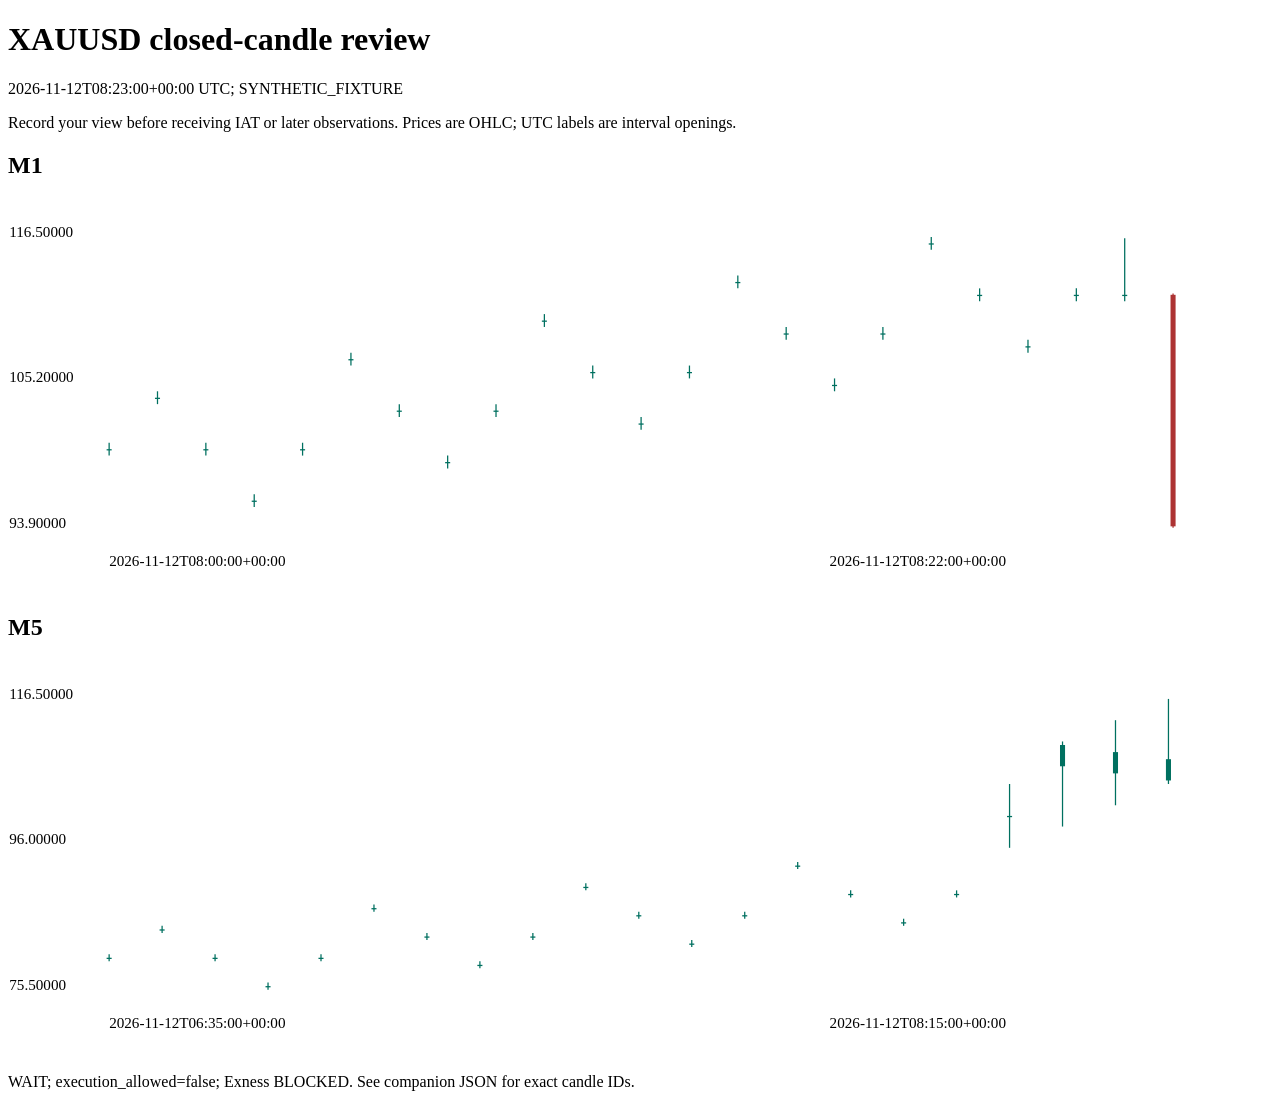
<file: docs/research_audits/chart-review-synthetic-v1/packet.html>
<!doctype html><meta charset="utf-8"><title>Blinded chart review</title>
<h1>XAUUSD closed-candle review</h1><p>2026-11-12T08:23:00+00:00 UTC; SYNTHETIC_FIXTURE</p>
<p>Record your view before receiving IAT or later observations. Prices are OHLC; UTC labels are interval openings.</p>
<h2>M1</h2><svg xmlns="http://www.w3.org/2000/svg" viewBox="0 0 1000 310" role="img" aria-label="M1 closed candles">
<g><title>2026-11-12T08:00:00+00:00 {&#x27;open&#x27;: 100.0, &#x27;high&#x27;: 100.5, &#x27;low&#x27;: 99.5, &#x27;close&#x27;: 100.0} candle_id=7a96acf53c392cae949c5eb125e8c1999b3a8a8508721bcca2fdb04f7343e028</title><line x1="80.0" x2="80.0" y1="192.8318584070797" y2="203.00884955752215" stroke="#007060"/><rect x="78.0" y="197.92035398230092" width="4" height="1" fill="#007060"/></g>
<g><title>2026-11-12T08:01:00+00:00 {&#x27;open&#x27;: 104.0, &#x27;high&#x27;: 104.5, &#x27;low&#x27;: 103.5, &#x27;close&#x27;: 104.0} candle_id=b5bf2708dba3df0b4c238457fc43fd158c8b3513a30cc0aeff4118ebdf9a7f4d</title><line x1="118.26086956521739" x2="118.26086956521739" y1="152.12389380530976" y2="162.30088495575225" stroke="#007060"/><rect x="116.26086956521739" y="157.21238938053102" width="4" height="1" fill="#007060"/></g>
<g><title>2026-11-12T08:02:00+00:00 {&#x27;open&#x27;: 100.0, &#x27;high&#x27;: 100.5, &#x27;low&#x27;: 99.5, &#x27;close&#x27;: 100.0} candle_id=dba3bf18570093410453c5f1eaa7f7e8316cea0abab6b830ba767de6ae4a99bd</title><line x1="156.52173913043478" x2="156.52173913043478" y1="192.8318584070797" y2="203.00884955752215" stroke="#007060"/><rect x="154.52173913043478" y="197.92035398230092" width="4" height="1" fill="#007060"/></g>
<g><title>2026-11-12T08:03:00+00:00 {&#x27;open&#x27;: 96.0, &#x27;high&#x27;: 96.5, &#x27;low&#x27;: 95.5, &#x27;close&#x27;: 96.0} candle_id=00d0abae59af4753b1047ebffd6370ccbbb8acbc4d56ee290a62800ba44f0e0a</title><line x1="194.7826086956522" x2="194.7826086956522" y1="233.53982300884962" y2="243.71681415929208" stroke="#007060"/><rect x="192.7826086956522" y="238.62831858407083" width="4" height="1" fill="#007060"/></g>
<g><title>2026-11-12T08:04:00+00:00 {&#x27;open&#x27;: 100.0, &#x27;high&#x27;: 100.5, &#x27;low&#x27;: 99.5, &#x27;close&#x27;: 100.0} candle_id=644b5fe2380315267346a7edde32ef50de4b3c265280573b81d3f9f94ec6bcb4</title><line x1="233.04347826086956" x2="233.04347826086956" y1="192.8318584070797" y2="203.00884955752215" stroke="#007060"/><rect x="231.04347826086956" y="197.92035398230092" width="4" height="1" fill="#007060"/></g>
<g><title>2026-11-12T08:05:00+00:00 {&#x27;open&#x27;: 107.0, &#x27;high&#x27;: 107.5, &#x27;low&#x27;: 106.5, &#x27;close&#x27;: 107.0} candle_id=8e22df22847314e7db41080dac357fe83963235e820bcc29a8272dde7aa20912</title><line x1="271.304347826087" x2="271.304347826087" y1="121.59292035398232" y2="131.7699115044248" stroke="#007060"/><rect x="269.304347826087" y="126.68141592920357" width="4" height="1" fill="#007060"/></g>
<g><title>2026-11-12T08:06:00+00:00 {&#x27;open&#x27;: 103.0, &#x27;high&#x27;: 103.5, &#x27;low&#x27;: 102.5, &#x27;close&#x27;: 103.0} candle_id=fe3ce726d6b44f170ecf81e431cc5b4d0e6a94e3aef908882713ede9d806ab5e</title><line x1="309.5652173913044" x2="309.5652173913044" y1="162.30088495575225" y2="172.47787610619474" stroke="#007060"/><rect x="307.5652173913044" y="167.38938053097348" width="4" height="1" fill="#007060"/></g>
<g><title>2026-11-12T08:07:00+00:00 {&#x27;open&#x27;: 99.0, &#x27;high&#x27;: 99.5, &#x27;low&#x27;: 98.5, &#x27;close&#x27;: 99.0} candle_id=29ada6af60428e40170613eddfe8dbea8bef1b654202294cb6eb456e5dd73899</title><line x1="347.82608695652175" x2="347.82608695652175" y1="203.00884955752215" y2="213.18584070796464" stroke="#007060"/><rect x="345.82608695652175" y="208.0973451327434" width="4" height="1" fill="#007060"/></g>
<g><title>2026-11-12T08:08:00+00:00 {&#x27;open&#x27;: 103.0, &#x27;high&#x27;: 103.5, &#x27;low&#x27;: 102.5, &#x27;close&#x27;: 103.0} candle_id=dafaaef6eab5b5e5ef1e4f0203ed2b603f5acb0c247ca7365c28d7d0dc6bdc69</title><line x1="386.0869565217391" x2="386.0869565217391" y1="162.30088495575225" y2="172.47787610619474" stroke="#007060"/><rect x="384.0869565217391" y="167.38938053097348" width="4" height="1" fill="#007060"/></g>
<g><title>2026-11-12T08:09:00+00:00 {&#x27;open&#x27;: 110.0, &#x27;high&#x27;: 110.5, &#x27;low&#x27;: 109.5, &#x27;close&#x27;: 110.0} candle_id=d6214d221916cbc1f466e7b520209a55f7138f1abd82f960a1dcfc3214a6013e</title><line x1="424.3478260869565" x2="424.3478260869565" y1="91.06194690265488" y2="101.23893805309737" stroke="#007060"/><rect x="422.3478260869565" y="96.15044247787613" width="4" height="1" fill="#007060"/></g>
<g><title>2026-11-12T08:10:00+00:00 {&#x27;open&#x27;: 106.0, &#x27;high&#x27;: 106.5, &#x27;low&#x27;: 105.5, &#x27;close&#x27;: 106.0} candle_id=99ff3ef254eea078c02cc2fa7980a27a636dfc8830b0bbc9b7cbdcc50a5482dd</title><line x1="462.60869565217394" x2="462.60869565217394" y1="131.7699115044248" y2="141.9469026548673" stroke="#007060"/><rect x="460.60869565217394" y="136.85840707964604" width="4" height="1" fill="#007060"/></g>
<g><title>2026-11-12T08:11:00+00:00 {&#x27;open&#x27;: 102.0, &#x27;high&#x27;: 102.5, &#x27;low&#x27;: 101.5, &#x27;close&#x27;: 102.0} candle_id=0cd7cf32dcbc980cedc00562433c978ca454812e6f0bb97d67798bb929014614</title><line x1="500.8695652173913" x2="500.8695652173913" y1="172.47787610619474" y2="182.6548672566372" stroke="#007060"/><rect x="498.8695652173913" y="177.56637168141594" width="4" height="1" fill="#007060"/></g>
<g><title>2026-11-12T08:12:00+00:00 {&#x27;open&#x27;: 106.0, &#x27;high&#x27;: 106.5, &#x27;low&#x27;: 105.5, &#x27;close&#x27;: 106.0} candle_id=e4b053fb300248013f7cc181d920f1da8f1e89de3e81f4e02cd2137b1380e68f</title><line x1="539.1304347826087" x2="539.1304347826087" y1="131.7699115044248" y2="141.9469026548673" stroke="#007060"/><rect x="537.1304347826087" y="136.85840707964604" width="4" height="1" fill="#007060"/></g>
<g><title>2026-11-12T08:13:00+00:00 {&#x27;open&#x27;: 113.0, &#x27;high&#x27;: 113.5, &#x27;low&#x27;: 112.5, &#x27;close&#x27;: 113.0} candle_id=f90dc023031febf2244641559a04b0d4cb3cca11e67cbfc8837019e82fa92b7c</title><line x1="577.391304347826" x2="577.391304347826" y1="60.53097345132744" y2="70.70796460176993" stroke="#007060"/><rect x="575.391304347826" y="65.61946902654869" width="4" height="1" fill="#007060"/></g>
<g><title>2026-11-12T08:14:00+00:00 {&#x27;open&#x27;: 109.0, &#x27;high&#x27;: 109.5, &#x27;low&#x27;: 108.5, &#x27;close&#x27;: 109.0} candle_id=fd010dab2cf9f1d6d76453e1c084f349d52bc3892b864533c40eacb7c40cc631</title><line x1="615.6521739130435" x2="615.6521739130435" y1="101.23893805309737" y2="111.41592920353985" stroke="#007060"/><rect x="613.6521739130435" y="106.3274336283186" width="4" height="1" fill="#007060"/></g>
<g><title>2026-11-12T08:15:00+00:00 {&#x27;open&#x27;: 105.0, &#x27;high&#x27;: 105.5, &#x27;low&#x27;: 104.5, &#x27;close&#x27;: 105.0} candle_id=dd4df8780c16381618897c193e47c8892fbebcaaf17cf4ad3dedef7862132739</title><line x1="653.9130434782609" x2="653.9130434782609" y1="141.9469026548673" y2="152.12389380530976" stroke="#007060"/><rect x="651.9130434782609" y="147.0353982300885" width="4" height="1" fill="#007060"/></g>
<g><title>2026-11-12T08:16:00+00:00 {&#x27;open&#x27;: 109.0, &#x27;high&#x27;: 109.5, &#x27;low&#x27;: 108.5, &#x27;close&#x27;: 109.0} candle_id=fc1c659736fd00f732abc91e14e8ffcc4f5ca43b44b3d7acfc5f8ac4dd845247</title><line x1="692.1739130434783" x2="692.1739130434783" y1="101.23893805309737" y2="111.41592920353985" stroke="#007060"/><rect x="690.1739130434783" y="106.3274336283186" width="4" height="1" fill="#007060"/></g>
<g><title>2026-11-12T08:17:00+00:00 {&#x27;open&#x27;: 116.0, &#x27;high&#x27;: 116.5, &#x27;low&#x27;: 115.5, &#x27;close&#x27;: 116.0} candle_id=860778057945db6b9244443a5c7ee422dbe05c9c2b3457dd64fc549de695b073</title><line x1="730.4347826086956" x2="730.4347826086956" y1="30.0" y2="40.17699115044248" stroke="#007060"/><rect x="728.4347826086956" y="35.08849557522124" width="4" height="1" fill="#007060"/></g>
<g><title>2026-11-12T08:18:00+00:00 {&#x27;open&#x27;: 112.0, &#x27;high&#x27;: 112.5, &#x27;low&#x27;: 111.5, &#x27;close&#x27;: 112.0} candle_id=f37d2372a75a31bdeb00a7bcf0d9feaf62bb2dc5f3dc0890812b3557b2400504</title><line x1="768.695652173913" x2="768.695652173913" y1="70.70796460176993" y2="80.8849557522124" stroke="#007060"/><rect x="766.695652173913" y="75.79646017699116" width="4" height="1" fill="#007060"/></g>
<g><title>2026-11-12T08:19:00+00:00 {&#x27;open&#x27;: 108.0, &#x27;high&#x27;: 108.5, &#x27;low&#x27;: 107.5, &#x27;close&#x27;: 108.0} candle_id=1e690b70d6568b624f42d83f2da23be8b7a6bc1facdc8345a05bdeeced56fd0e</title><line x1="806.9565217391304" x2="806.9565217391304" y1="111.41592920353985" y2="121.59292035398232" stroke="#007060"/><rect x="804.9565217391304" y="116.50442477876108" width="4" height="1" fill="#007060"/></g>
<g><title>2026-11-12T08:20:00+00:00 {&#x27;open&#x27;: 112.0, &#x27;high&#x27;: 112.5, &#x27;low&#x27;: 111.5, &#x27;close&#x27;: 112.0} candle_id=30a7c723df479d704ed90d3f03eddb861da1d86843dfac1c68db2d142c0c2807</title><line x1="845.2173913043479" x2="845.2173913043479" y1="70.70796460176993" y2="80.8849557522124" stroke="#007060"/><rect x="843.2173913043479" y="75.79646017699116" width="4" height="1" fill="#007060"/></g>
<g><title>2026-11-12T08:21:00+00:00 {&#x27;open&#x27;: 112.0, &#x27;high&#x27;: 116.4, &#x27;low&#x27;: 111.5, &#x27;close&#x27;: 112.0} candle_id=f7de02d3d194c2188acbb7d8bfb115a35fe17291efec64ba572a705e86f0d6f0</title><line x1="883.4782608695652" x2="883.4782608695652" y1="31.01769911504419" y2="80.8849557522124" stroke="#007060"/><rect x="881.4782608695652" y="75.79646017699116" width="4" height="1" fill="#007060"/></g>
<g><title>2026-11-12T08:22:00+00:00 {&#x27;open&#x27;: 112.0, &#x27;high&#x27;: 112.1, &#x27;low&#x27;: 93.9, &#x27;close&#x27;: 94.0} candle_id=0c4d114e16b9d4577073c76e73eb2c394a535164746914fc8d1228ba691bf7c5</title><line x1="921.7391304347826" x2="921.7391304347826" y1="74.77876106194697" y2="260.0" stroke="#ad3333"/><rect x="919.7391304347826" y="75.79646017699116" width="4" height="183.18584070796464" fill="#ad3333"/></g>
<text x="1" y="260.0" font-size="12">93.90000</text>
<text x="1" y="145.0" font-size="12">105.20000</text>
<text x="1" y="30.0" font-size="12">116.50000</text>
<text x="80" y="290" font-size="12">2026-11-12T08:00:00+00:00</text><text x="650" y="290" font-size="12">2026-11-12T08:22:00+00:00</text></svg>
<h2>M5</h2><svg xmlns="http://www.w3.org/2000/svg" viewBox="0 0 1000 310" role="img" aria-label="M5 closed candles">
<g><title>2026-11-12T06:35:00+00:00 {&#x27;open&#x27;: 80.0, &#x27;high&#x27;: 80.5, &#x27;low&#x27;: 79.5, &#x27;close&#x27;: 80.0} candle_id=01bffd17dbf8c5a45f129ad1c632d4774d3ca6aebccfb8b1cfc28fa32baa17b2</title><line x1="80.0" x2="80.0" y1="231.9512195121951" y2="237.5609756097561" stroke="#007060"/><rect x="78.0" y="234.7560975609756" width="4" height="1" fill="#007060"/></g>
<g><title>2026-11-12T06:40:00+00:00 {&#x27;open&#x27;: 84.0, &#x27;high&#x27;: 84.5, &#x27;low&#x27;: 83.5, &#x27;close&#x27;: 84.0} candle_id=03a9cee375e2b1d3d1385e17f57806395bb42b9c9e88dabad9b3468aef217aad</title><line x1="121.9047619047619" x2="121.9047619047619" y1="209.51219512195124" y2="215.1219512195122" stroke="#007060"/><rect x="119.9047619047619" y="212.3170731707317" width="4" height="1" fill="#007060"/></g>
<g><title>2026-11-12T06:45:00+00:00 {&#x27;open&#x27;: 80.0, &#x27;high&#x27;: 80.5, &#x27;low&#x27;: 79.5, &#x27;close&#x27;: 80.0} candle_id=7dda446011d18eaaea2e7075c2ce1940473c58cced0dff906449803b718120f6</title><line x1="163.8095238095238" x2="163.8095238095238" y1="231.9512195121951" y2="237.5609756097561" stroke="#007060"/><rect x="161.8095238095238" y="234.7560975609756" width="4" height="1" fill="#007060"/></g>
<g><title>2026-11-12T06:50:00+00:00 {&#x27;open&#x27;: 76.0, &#x27;high&#x27;: 76.5, &#x27;low&#x27;: 75.5, &#x27;close&#x27;: 76.0} candle_id=8ae86094d1a903454875d21904fe6db696e3d06b59ed5c22612e90abaadd6346</title><line x1="205.71428571428572" x2="205.71428571428572" y1="254.390243902439" y2="260.0" stroke="#007060"/><rect x="203.71428571428572" y="257.1951219512195" width="4" height="1" fill="#007060"/></g>
<g><title>2026-11-12T06:55:00+00:00 {&#x27;open&#x27;: 80.0, &#x27;high&#x27;: 80.5, &#x27;low&#x27;: 79.5, &#x27;close&#x27;: 80.0} candle_id=7ceedbc23f102c26c040a6a9036e16c9fe6e8db3b52ad9956b6e1b6cfe60de94</title><line x1="247.61904761904762" x2="247.61904761904762" y1="231.9512195121951" y2="237.5609756097561" stroke="#007060"/><rect x="245.61904761904762" y="234.7560975609756" width="4" height="1" fill="#007060"/></g>
<g><title>2026-11-12T07:00:00+00:00 {&#x27;open&#x27;: 87.0, &#x27;high&#x27;: 87.5, &#x27;low&#x27;: 86.5, &#x27;close&#x27;: 87.0} candle_id=d2e390cef659a033ba82350d3189277f38cc572652353f0defb6b60fd4ef397e</title><line x1="289.5238095238095" x2="289.5238095238095" y1="192.6829268292683" y2="198.29268292682926" stroke="#007060"/><rect x="287.5238095238095" y="195.48780487804876" width="4" height="1" fill="#007060"/></g>
<g><title>2026-11-12T07:05:00+00:00 {&#x27;open&#x27;: 83.0, &#x27;high&#x27;: 83.5, &#x27;low&#x27;: 82.5, &#x27;close&#x27;: 83.0} candle_id=3da8b394e20bd1d7bde8f3ec9088f31ba0c1dade7083eccb96e928384889ea87</title><line x1="331.42857142857144" x2="331.42857142857144" y1="215.1219512195122" y2="220.73170731707316" stroke="#007060"/><rect x="329.42857142857144" y="217.92682926829266" width="4" height="1" fill="#007060"/></g>
<g><title>2026-11-12T07:10:00+00:00 {&#x27;open&#x27;: 79.0, &#x27;high&#x27;: 79.5, &#x27;low&#x27;: 78.5, &#x27;close&#x27;: 79.0} candle_id=91ac3b029152035c536400f6bc00e8bff99fc15923812871bd273cf517aca336</title><line x1="373.3333333333333" x2="373.3333333333333" y1="237.5609756097561" y2="243.1707317073171" stroke="#007060"/><rect x="371.3333333333333" y="240.3658536585366" width="4" height="1" fill="#007060"/></g>
<g><title>2026-11-12T07:15:00+00:00 {&#x27;open&#x27;: 83.0, &#x27;high&#x27;: 83.5, &#x27;low&#x27;: 82.5, &#x27;close&#x27;: 83.0} candle_id=122efb0f44eb1301e76845ae4b588786aa38c4108a85f459f66a2dbde23559ae</title><line x1="415.23809523809524" x2="415.23809523809524" y1="215.1219512195122" y2="220.73170731707316" stroke="#007060"/><rect x="413.23809523809524" y="217.92682926829266" width="4" height="1" fill="#007060"/></g>
<g><title>2026-11-12T07:20:00+00:00 {&#x27;open&#x27;: 90.0, &#x27;high&#x27;: 90.5, &#x27;low&#x27;: 89.5, &#x27;close&#x27;: 90.0} candle_id=ab672698f1f7bc8b298200edbf053e14ff603cc7586261345eaf374d6901560b</title><line x1="457.14285714285717" x2="457.14285714285717" y1="175.85365853658536" y2="181.46341463414635" stroke="#007060"/><rect x="455.14285714285717" y="178.65853658536585" width="4" height="1" fill="#007060"/></g>
<g><title>2026-11-12T07:25:00+00:00 {&#x27;open&#x27;: 86.0, &#x27;high&#x27;: 86.5, &#x27;low&#x27;: 85.5, &#x27;close&#x27;: 86.0} candle_id=c48912622f7e6499d84b5339bbe5a0ab4d6f7ef06edbf6d52c4fcbb07cf113dc</title><line x1="499.04761904761904" x2="499.04761904761904" y1="198.29268292682926" y2="203.90243902439025" stroke="#007060"/><rect x="497.04761904761904" y="201.09756097560975" width="4" height="1" fill="#007060"/></g>
<g><title>2026-11-12T07:30:00+00:00 {&#x27;open&#x27;: 82.0, &#x27;high&#x27;: 82.5, &#x27;low&#x27;: 81.5, &#x27;close&#x27;: 82.0} candle_id=be0817f32487925504cd3c8d5efc397d40635656a773c3837e7682db95091bd4</title><line x1="540.952380952381" x2="540.952380952381" y1="220.73170731707316" y2="226.34146341463415" stroke="#007060"/><rect x="538.952380952381" y="223.53658536585365" width="4" height="1" fill="#007060"/></g>
<g><title>2026-11-12T07:35:00+00:00 {&#x27;open&#x27;: 86.0, &#x27;high&#x27;: 86.5, &#x27;low&#x27;: 85.5, &#x27;close&#x27;: 86.0} candle_id=49268e9fa812921d31f63e8704867551c43618ecaea1011c668a40e7e58b526c</title><line x1="582.8571428571429" x2="582.8571428571429" y1="198.29268292682926" y2="203.90243902439025" stroke="#007060"/><rect x="580.8571428571429" y="201.09756097560975" width="4" height="1" fill="#007060"/></g>
<g><title>2026-11-12T07:40:00+00:00 {&#x27;open&#x27;: 93.0, &#x27;high&#x27;: 93.5, &#x27;low&#x27;: 92.5, &#x27;close&#x27;: 93.0} candle_id=4137c14c1add49d09e2be130d4d09d1ec85c1dfc44ebc168cf0c7fcdad7d820e</title><line x1="624.7619047619048" x2="624.7619047619048" y1="159.02439024390245" y2="164.6341463414634" stroke="#007060"/><rect x="622.7619047619048" y="161.8292682926829" width="4" height="1" fill="#007060"/></g>
<g><title>2026-11-12T07:45:00+00:00 {&#x27;open&#x27;: 89.0, &#x27;high&#x27;: 89.5, &#x27;low&#x27;: 88.5, &#x27;close&#x27;: 89.0} candle_id=46bea53d45c272d3ba431bb8bb040a58e230d6936305132b1446c1c795419025</title><line x1="666.6666666666666" x2="666.6666666666666" y1="181.46341463414635" y2="187.07317073170734" stroke="#007060"/><rect x="664.6666666666666" y="184.26829268292684" width="4" height="1" fill="#007060"/></g>
<g><title>2026-11-12T07:50:00+00:00 {&#x27;open&#x27;: 85.0, &#x27;high&#x27;: 85.5, &#x27;low&#x27;: 84.5, &#x27;close&#x27;: 85.0} candle_id=6d90fa0be00fa28e1efba005aee065d835f83404079b864239fe6fa3ac031c7a</title><line x1="708.5714285714286" x2="708.5714285714286" y1="203.90243902439025" y2="209.51219512195124" stroke="#007060"/><rect x="706.5714285714286" y="206.70731707317074" width="4" height="1" fill="#007060"/></g>
<g><title>2026-11-12T07:55:00+00:00 {&#x27;open&#x27;: 89.0, &#x27;high&#x27;: 89.5, &#x27;low&#x27;: 88.5, &#x27;close&#x27;: 89.0} candle_id=d9dc29f53123047ffbf20f9f11e2f50eb29c624a38f99a7b9a010ee8c4804f2a</title><line x1="750.4761904761905" x2="750.4761904761905" y1="181.46341463414635" y2="187.07317073170734" stroke="#007060"/><rect x="748.4761904761905" y="184.26829268292684" width="4" height="1" fill="#007060"/></g>
<g><title>2026-11-12T08:00:00+00:00 {&#x27;open&#x27;: 100.0, &#x27;high&#x27;: 104.5, &#x27;low&#x27;: 95.5, &#x27;close&#x27;: 100.0} candle_id=ad51d198c33a3667ea29fa983a16dc5e580c29806fb3a77e2324d88107710434</title><line x1="792.3809523809524" x2="792.3809523809524" y1="97.3170731707317" y2="147.8048780487805" stroke="#007060"/><rect x="790.3809523809524" y="122.5609756097561" width="4" height="1" fill="#007060"/></g>
<g><title>2026-11-12T08:05:00+00:00 {&#x27;open&#x27;: 107.0, &#x27;high&#x27;: 110.5, &#x27;low&#x27;: 98.5, &#x27;close&#x27;: 110.0} candle_id=41cc32c29d7b75cf7f3c618eaa8949769423796c52bd03e92d0ac0134c0c30bf</title><line x1="834.2857142857143" x2="834.2857142857143" y1="63.65853658536585" y2="130.97560975609755" stroke="#007060"/><rect x="832.2857142857143" y="66.46341463414635" width="4" height="16.829268292682926" fill="#007060"/></g>
<g><title>2026-11-12T08:10:00+00:00 {&#x27;open&#x27;: 106.0, &#x27;high&#x27;: 113.5, &#x27;low&#x27;: 101.5, &#x27;close&#x27;: 109.0} candle_id=f8354a5247abc30a2f581569d3e7aaf4d5ce854b02004f50d897ce8eb5cbd949</title><line x1="876.1904761904761" x2="876.1904761904761" y1="46.829268292682926" y2="114.14634146341463" stroke="#007060"/><rect x="874.1904761904761" y="72.07317073170731" width="4" height="16.82926829268294" fill="#007060"/></g>
<g><title>2026-11-12T08:15:00+00:00 {&#x27;open&#x27;: 105.0, &#x27;high&#x27;: 116.5, &#x27;low&#x27;: 104.5, &#x27;close&#x27;: 108.0} candle_id=ee06fffe7d9f05b4075d6301e7269e31d958a4636b5f50ec3cf3224055412551</title><line x1="918.0952380952381" x2="918.0952380952381" y1="30.0" y2="97.3170731707317" stroke="#007060"/><rect x="916.0952380952381" y="77.6829268292683" width="4" height="16.829268292682926" fill="#007060"/></g>
<text x="1" y="260.0" font-size="12">75.50000</text>
<text x="1" y="145.0" font-size="12">96.00000</text>
<text x="1" y="30.0" font-size="12">116.50000</text>
<text x="80" y="290" font-size="12">2026-11-12T06:35:00+00:00</text><text x="650" y="290" font-size="12">2026-11-12T08:15:00+00:00</text></svg>
<p>WAIT; execution_allowed=false; Exness BLOCKED. See companion JSON for exact candle IDs.</p>
</file>
